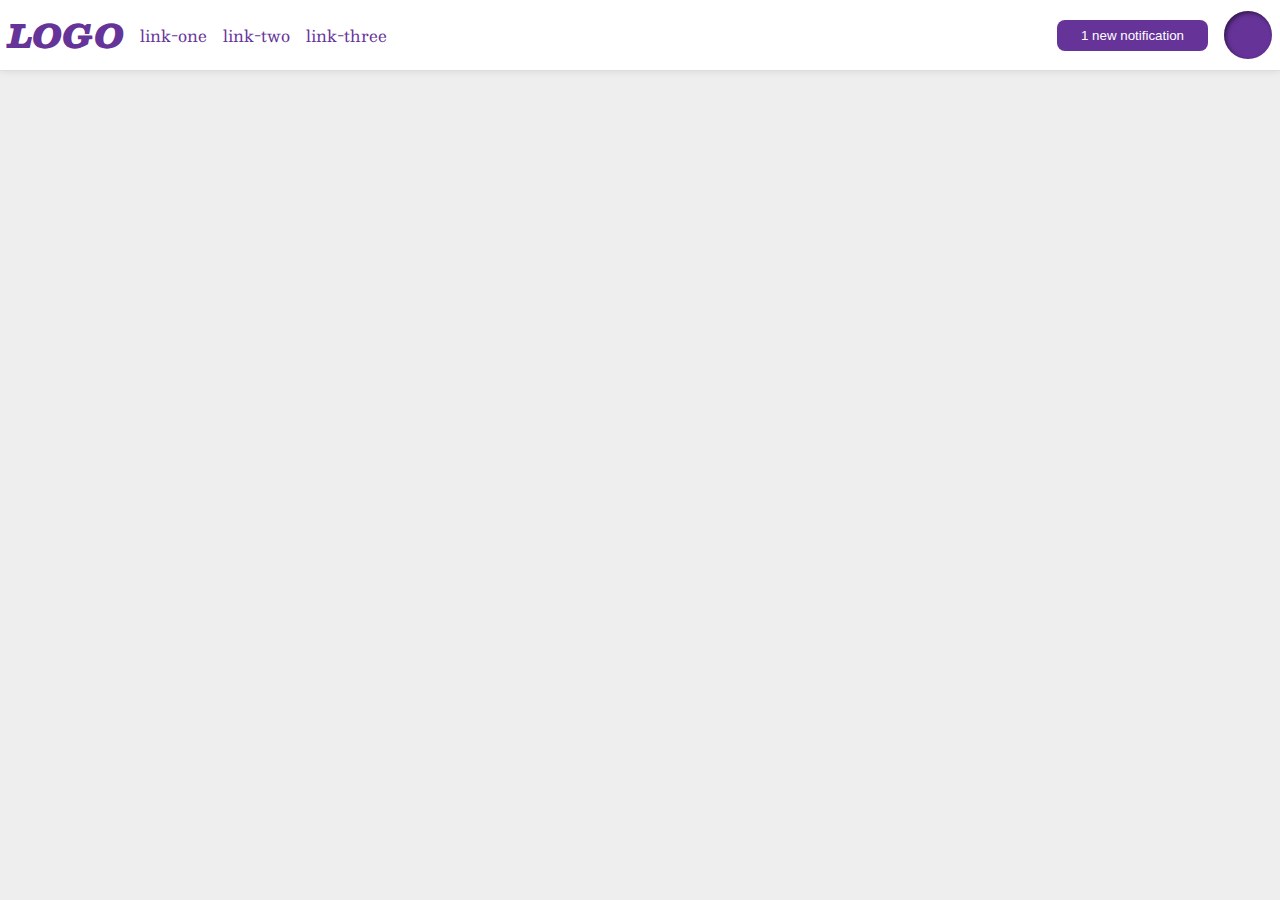
<file: flex/03-flex-header-2/index.html>
<!DOCTYPE html>
<html lang="en">
  <head>
    <meta charset="UTF-8">
    <meta http-equiv="X-UA-Compatible" content="IE=edge">
    <meta name="viewport" content="width=device-width, initial-scale=1.0">
    <title>Flex Header 2</title>
    <link rel="stylesheet" href="style.css">
  </head>
  <body>
    <div class="header">
      <div class="links">
        <div class="logo">
          LOGO
        </div>
        <ul class="links">
          <li><a href="google.com">link-one</a></li>
          <li><a href="google.com">link-two</a></li>
          <li><a href="google.com">link-three</a></li>
        </ul>
      </div>
      <div class="media">
        <button class="notifications">
          1 new notification
        </button>
        <div class="profile-image"></div>
      </div>
    </div>
  </body>
</html>
</file>
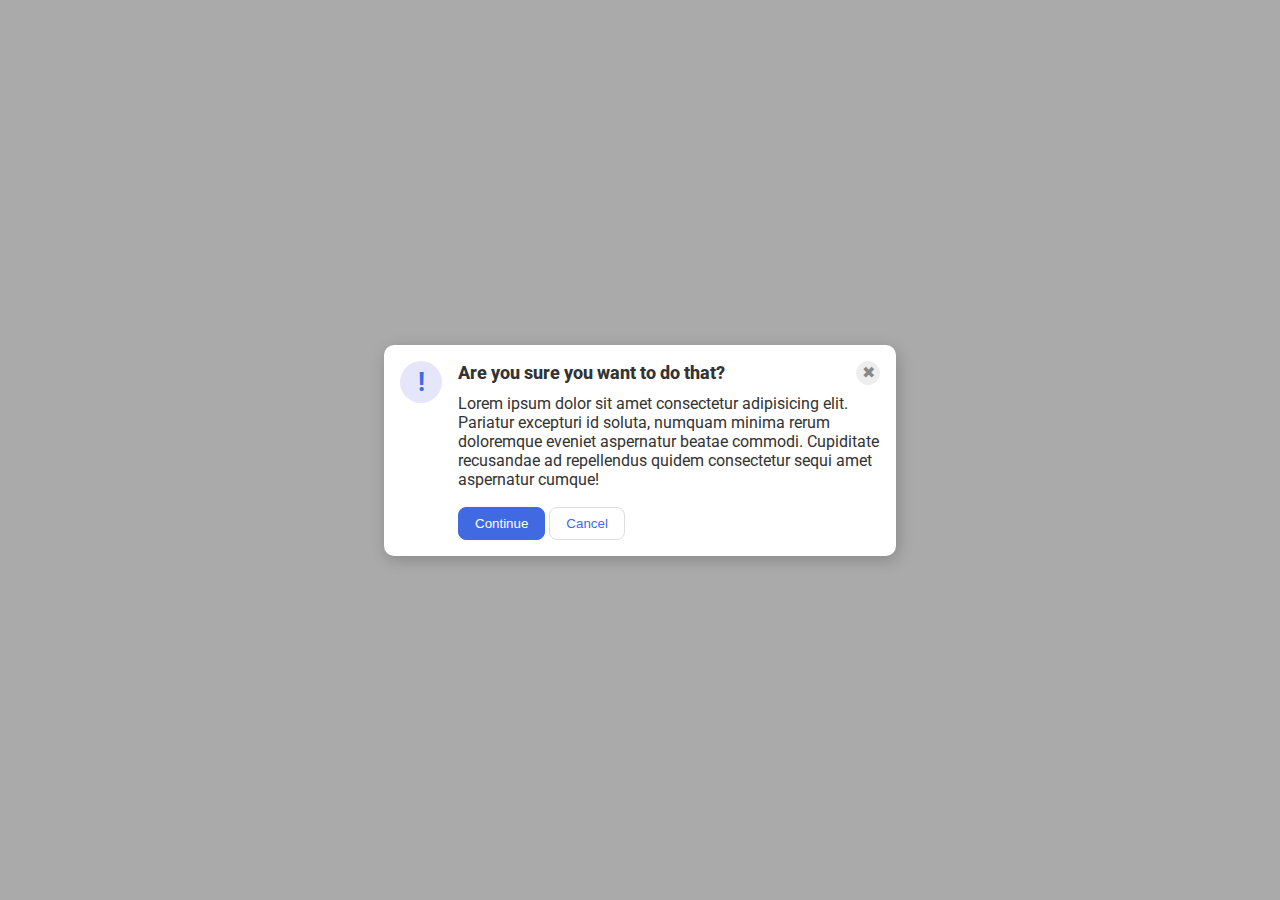
<file: flex/05-flex-modal/index.html>
<!DOCTYPE html>
<html lang="en">
  <head>
    <meta charset="UTF-8">
    <meta http-equiv="X-UA-Compatible" content="IE=edge">
    <meta name="viewport" content="width=device-width, initial-scale=1.0">
    <link rel="stylesheet" href="style.css">
    <title>Modal</title>
  </head>
  <body>
    <div class="modal">
      <div class="icon">!</div>
      <div class="container">
        <div class="header">Are you sure you want to do that?
          <button class="close-button">✖</button>
        </div>
        <div class="text">Lorem ipsum dolor sit amet consectetur adipisicing elit. Pariatur excepturi id soluta, numquam minima rerum doloremque eveniet aspernatur beatae commodi. Cupiditate recusandae ad repellendus quidem consectetur sequi amet aspernatur cumque!</div>
        <button class="continue">Continue</button>
        <button class="cancel">Cancel</button>
      </div>
    </div>
  </body>
</html>
</file>
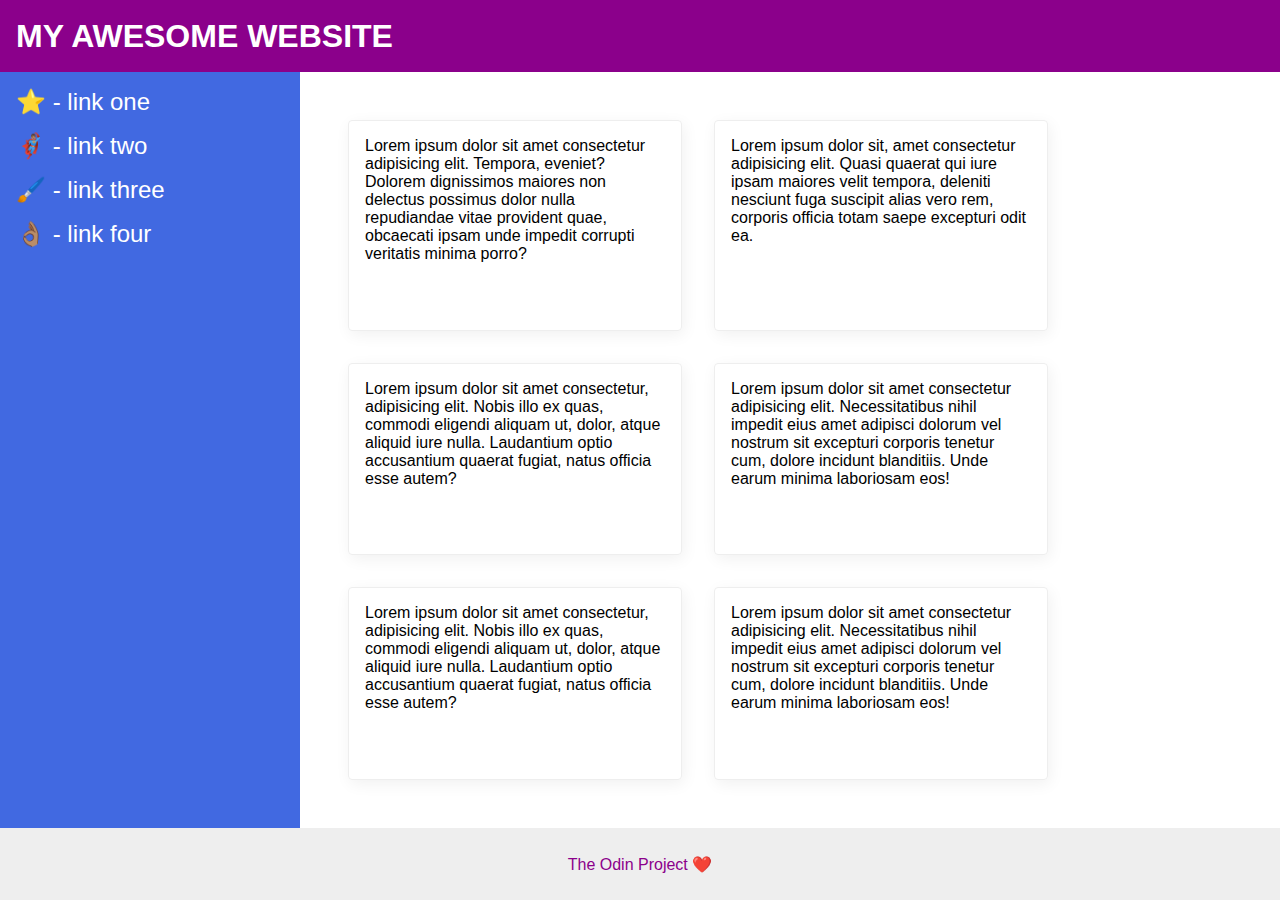
<file: flex/07-flex-layout-2/index.html>
<!DOCTYPE html>
<html lang="en">
  <head>
    <meta charset="UTF-8">
    <meta http-equiv="X-UA-Compatible" content="IE=edge">
    <meta name="viewport" content="width=device-width, initial-scale=1.0">
    <title>The Holy Grail</title>
    <link rel="stylesheet" href="style.css">
  </head>
  <body>
    <div class="header">
      MY AWESOME WEBSITE
    </div>
    
    <div class="container">
      <div class="sidebar">
        <ul>
          <li><a href="#">⭐ - link one</a></li>
          <li><a href="#">🦸🏽‍♂️ - link two</a></li>
          <li><a href="#">🖌️ - link three</a></li>
          <li><a href="#">👌🏽 - link four</a></li>
        </ul>
      </div>
      <div class="container-two">
        <div class="card">Lorem ipsum dolor sit amet consectetur adipisicing elit. Tempora, eveniet? Dolorem dignissimos maiores non delectus possimus dolor nulla repudiandae vitae provident quae, obcaecati ipsam unde impedit corrupti veritatis minima porro?</div>
        <div class="card">Lorem ipsum dolor sit, amet consectetur adipisicing elit. Quasi quaerat qui iure ipsam maiores velit tempora, deleniti nesciunt fuga suscipit alias vero rem, corporis officia totam saepe excepturi odit ea.</div>
        <div class="card">Lorem ipsum dolor sit amet consectetur, adipisicing elit. Nobis illo ex quas, commodi eligendi aliquam ut, dolor, atque aliquid iure nulla. Laudantium optio accusantium quaerat fugiat, natus officia esse autem?</div>
        <div class="card">Lorem ipsum dolor sit amet consectetur adipisicing elit. Necessitatibus nihil impedit eius amet adipisci dolorum vel nostrum sit excepturi corporis tenetur cum, dolore incidunt blanditiis. Unde earum minima laboriosam eos!</div>
        <div class="card">Lorem ipsum dolor sit amet consectetur, adipisicing elit. Nobis illo ex quas, commodi eligendi aliquam ut, dolor, atque aliquid iure nulla. Laudantium optio accusantium quaerat fugiat, natus officia esse autem?</div>
        <div class="card">Lorem ipsum dolor sit amet consectetur adipisicing elit. Necessitatibus nihil impedit eius amet adipisci dolorum vel nostrum sit excepturi corporis tenetur cum, dolore incidunt blanditiis. Unde earum minima laboriosam eos!</div>
      </div>
    </div>
    
    <div class="footer">
      The Odin Project ❤️
    </div>
  </body>
</html>
</file>
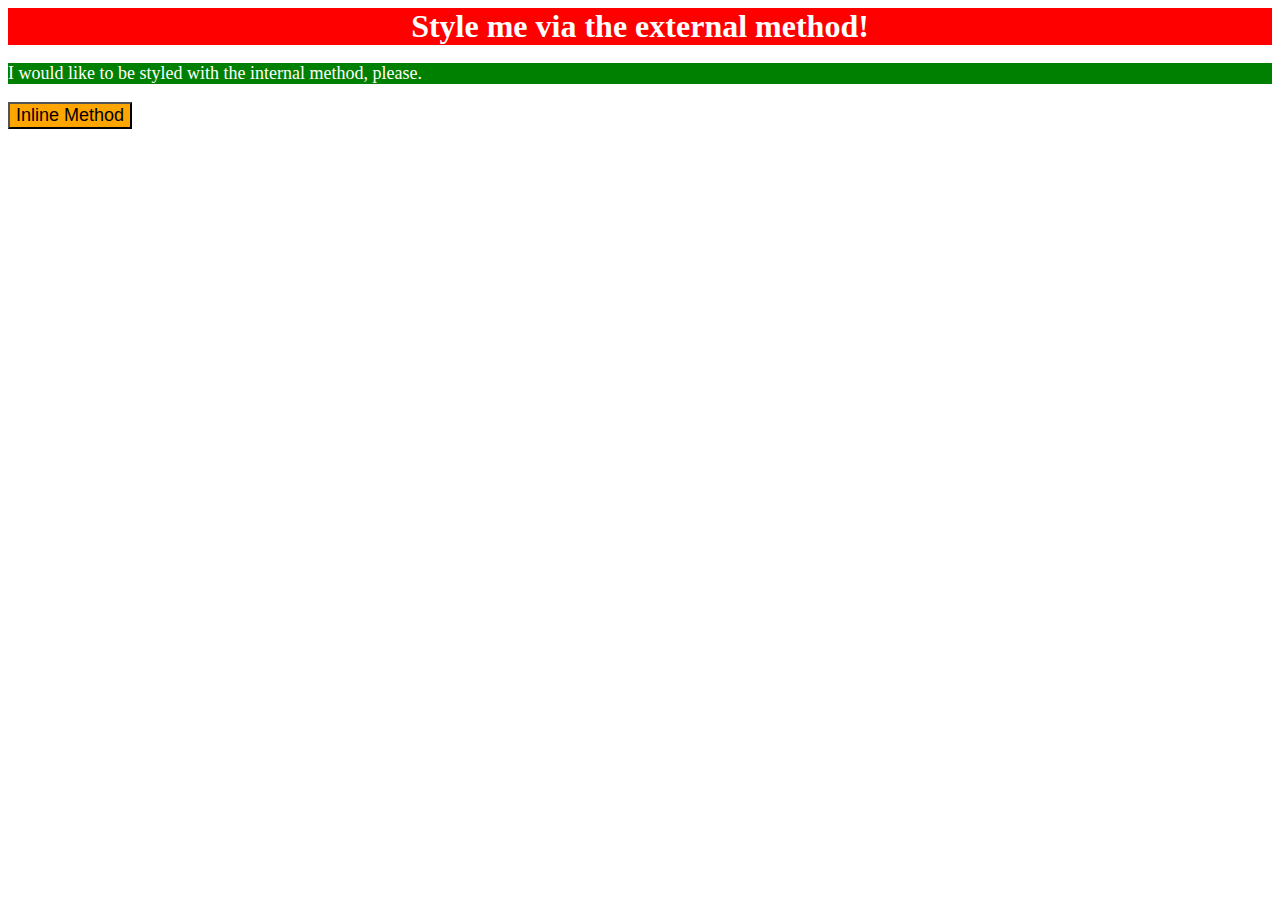
<file: foundations/01-css-methods/index.html>
<!DOCTYPE html>
<html lang="en">
  <head>
    <meta charset="UTF-8">
    <meta http-equiv="X-UA-Compatible" content="IE=edge">
    <meta name="viewport" content="width=device-width, initial-scale=1.0">
    <title>Methods for Adding CSS</title>
    <link rel="stylesheet" href="styles.css">
    <style> 
      p {
          background-color: #008000;
          color: white;
          font-size: 18px;
      }
    </style>
  </head>
  <body>
    <div>Style me via the external method!</div>
    <p>I would like to be styled with the internal method, please.</p>
    <button style="background-color: #FFA500; font-size: 18px;">Inline Method</button>
  </body>
</html>
</file>
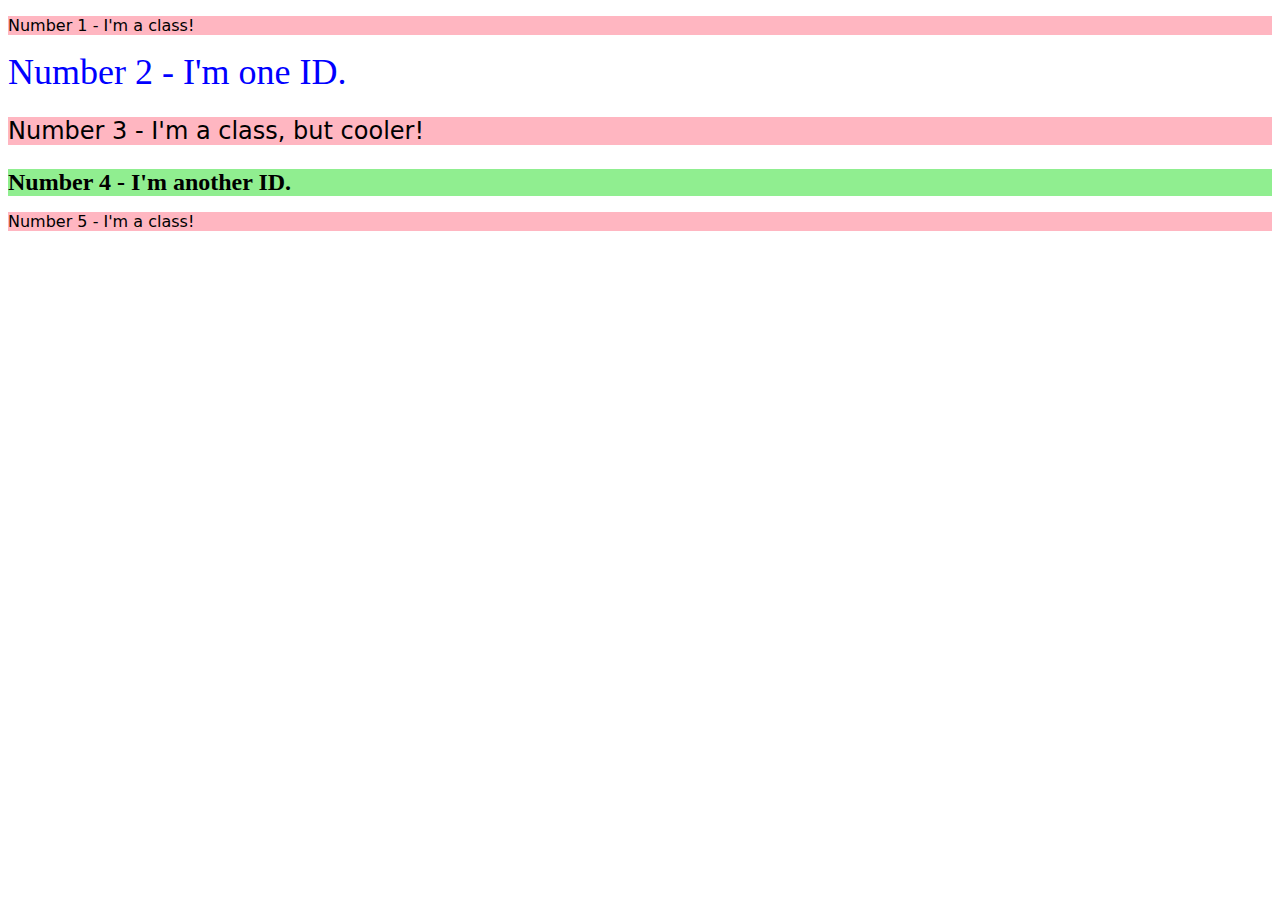
<file: foundations/02-class-id-selectors/index.html>
<!DOCTYPE html>
<html lang="en">
  <head>
    <meta charset="UTF-8">
    <meta http-equiv="X-UA-Compatible" content="IE=edge">
    <meta name="viewport" content="width=device-width, initial-scale=1.0">
    <title>Class and ID Selectors</title>
    <link rel="stylesheet" href="style.css">
  </head>
  <body>
    <p class="odd">Number 1 - I'm a class!</p>
    <div id="second">Number 2 - I'm one ID.</div>
    <p class="odd third">Number 3 - I'm a class, but cooler!</p>
    <div id="fourth">Number 4 - I'm another ID.</div>
    <p class="odd">Number 5 - I'm a class!</p>
  </body>
</html>
</file>
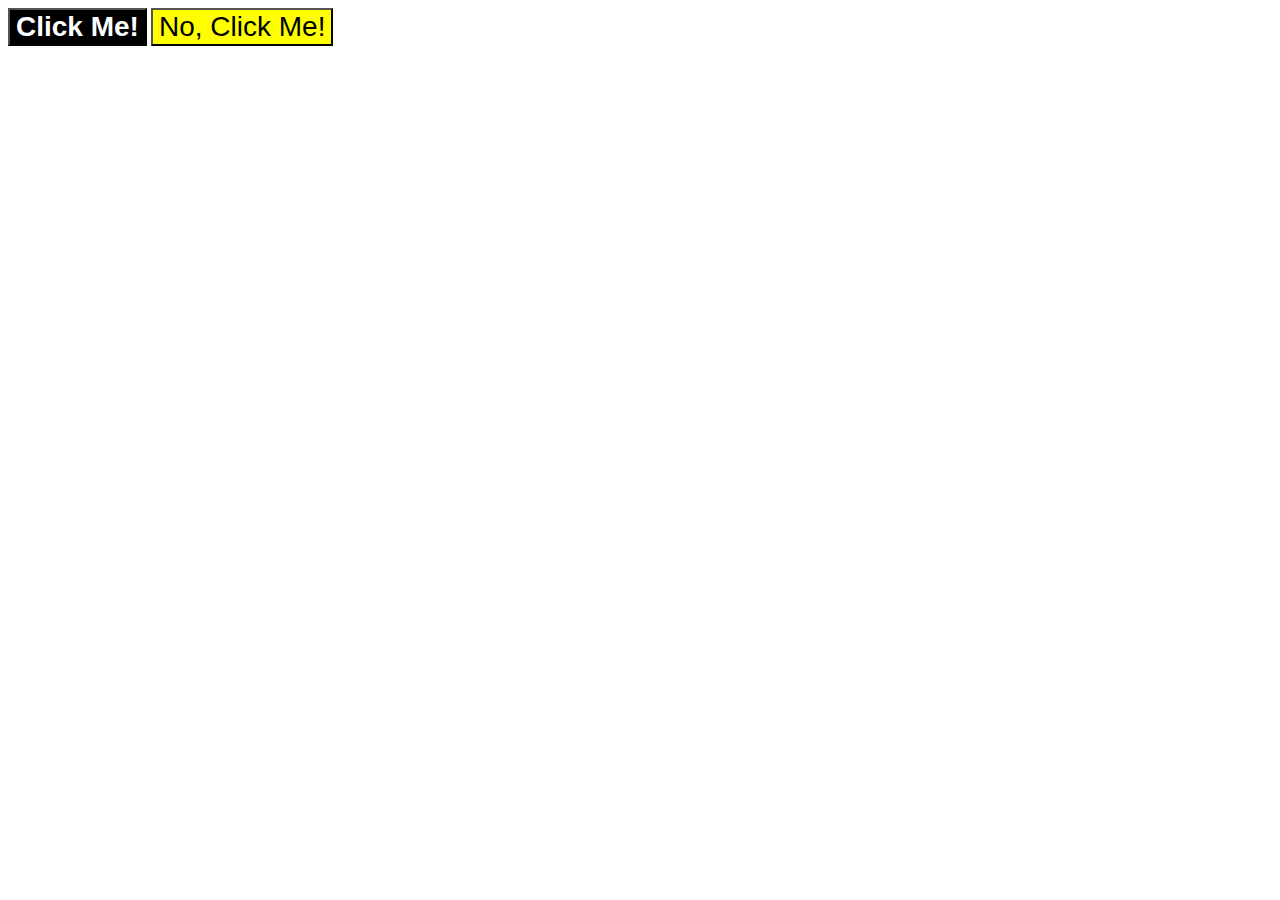
<file: foundations/03-grouping-selectors/index.html>
<!DOCTYPE html>
<html lang="en">
  <head>
    <meta charset="UTF-8">
    <meta http-equiv="X-UA-Compatible" content="IE=edge">
    <meta name="viewport" content="width=device-width, initial-scale=1.0">
    <title>Grouping Selectors</title>
    <link rel="stylesheet" href="style.css">
  </head>
  <body>
    <button class="one">Click Me!</button>
    <button class="two">No, Click Me!</button>
  </body>
</html>
</file>
<file: flex/03-flex-header-2/style.css>
/* this is some magical font-importing.  
you'll learn about it later. */
@import url('https://fonts.googleapis.com/css2?family=Besley:ital,wght@0,400;1,900&display=swap');

body {
  margin: 0;
  background: #eee;
  font-family: Besley, serif;
}

.header {
  background: white;
  border-bottom: 1px solid #ddd;
  box-shadow: 0 0 8px rgba(0,0,0,.1);
  display: flex;
  justify-content: space-between;
  padding: 8px;
}

.profile-image {
  background: rebeccapurple;
  box-shadow: inset 2px 2px 4px rgba(0,0,0,.5);
  border-radius: 50%;
  width: 48px;
  height: 48px;
}

.logo {
  color: rebeccapurple;
  font-size: 32px;
  font-weight: 900;
  font-style: italic;
}

button {
  border: none;
  border-radius: 8px;
  background: rebeccapurple;
  color: white;
  padding: 8px 24px;
}

a {
  /* this removes the line under our links */
  text-decoration: none;
  color: rebeccapurple;
}

ul {
  list-style-type: none;
  margin: 0;
  padding: 0;
  gap: 16px;
}

.links {
  display: flex;
  gap: 16px;
  align-items: center;
}

.media {
  display: flex;
  align-items: center;
  gap: 16px;
}
</file>
<file: flex/05-flex-modal/style.css>
@import url('https://fonts.googleapis.com/css2?family=Roboto:wght@400;700&display=swap');

html, body {
  height: 100%;
}

body {
  font-family: Roboto, sans-serif;
  margin: 0;
  background: #aaa;
  color: #333;
  /* I'll give you this one for free lol */
  display: flex;
  align-items: center;
  justify-content: center;
}

.modal {
  background: white;
  width: 480px;
  border-radius: 10px;
  box-shadow: 2px 4px 16px rgba(0,0,0,.2);
  display: flex;
  gap: 16px;
  padding: 16px;
}

.icon {
  color: royalblue;
  font-size: 26px;
  font-weight: 700;
  background: lavender;
  width: 42px;
  height: 42px;
  border-radius: 50%;
  display: flex;
  align-items: center;
  justify-content: center;
  flex-shrink: 0;
}

.close-button {
  background: #eee;
  border-radius: 50%;
  color: #888;
  font-weight: 400;
  font-size: 16px;
  height: 24px;
  width: 24px;
  display: flex;
  align-items: center;
  justify-content: center;
  border: 1px solid #eee;
  padding: 0;
}

button {
  cursor: pointer;
  padding: 8px 16px;
  border-radius: 8px;
}

button.continue {
  background: royalblue;
  border: 1px solid royalblue;
  color: white;
}

button.cancel {
  background: white;
  border: 1px solid #ddd;
  color: royalblue;
}

.header {
  display: flex;
  justify-content: space-between;
  align-items: center;
  font-size: 18px;
  font-weight: 800;
  margin-bottom: 9px;
}

.text {
  margin-bottom: 18px;
}
</file>
<file: flex/07-flex-layout-2/style.css>
body {
  font-family: -apple-system, BlinkMacSystemFont, 'Segoe UI', Roboto, Oxygen, Ubuntu, Cantarell, 'Open Sans', 'Helvetica Neue', sans-serif;
  margin: 0;
  min-height: 100vh;
  display: flex;
  flex-direction: column;
}

.header {
  height: 72px;
  background: darkmagenta;
  color: white;
  font-size: 32px;
  font-weight: 900;
  display: flex;
  align-items: center;
  padding: 0px 16px;
}

.footer {
  height: 72px;
  background: #eee;
  color: darkmagenta;
  display: flex;
  align-items: center;
  justify-content: center;
}

.sidebar {
  width: 300px;
  background: royalblue;
  box-sizing: border-box;
  width: 300px;
  flex-shrink: 0;
  padding: 16px;
}

.card {
  border: 1px solid #eee;
  box-shadow: 2px 4px 16px rgba(0,0,0,.06);
  border-radius: 4px;
  padding: 16px;
  margin: 16px;
  width: 300px;
}

.container {
  display: flex;
  flex: 1;
}

.container-two {
  display: flex;
  padding: 32px;
  flex-wrap: wrap;
}

ul {
  list-style: none;
  margin: 0;
  padding: 0;
}

li {
  margin-bottom: 16px;
}

a {
  font-size: 24px;
  text-decoration: none;
  color: #ffffff;
}
</file>
<file: foundations/01-css-methods/styles.css>
div {
    background-color: #FF0000;
    color: #FFFFFF;
    font-size: 32px;
    font-weight: bold;
    text-align: center;
}
</file>
<file: foundations/02-class-id-selectors/style.css>
.odd {
    background-color: #ffb6c1;
    font-family: Verdana, "DejaVu Sans", sans-serif;
}

#second {
    color: rgb(0, 0, 255);
    font-size: 36px;
}

.third {
    font-size: 24px;
}

#fourth {
    background-color: #90ee90;
    font-size: 24px;
    font-weight: bold;
}
</file>
<file: foundations/03-grouping-selectors/style.css>
/* * **The first element**: a black background, white text color, and a bold font weight */
.one {
    background-color: #000000;
    color: #ffffff;
    font-weight: bold;
}

/* * **The second element**: a yellow background */
.two {
    background-color: #ffff00;
}

/* * **Both elements**: a font size of 28px and a list of fonts containing `Helvetica` and `Times New Roman`, with `sans-serif` as a fallback 
 */
.one, .two {
    font-size: 28px;
    font-family: Helvetica, "Times New Roman", sans-serif;
}
</file>
